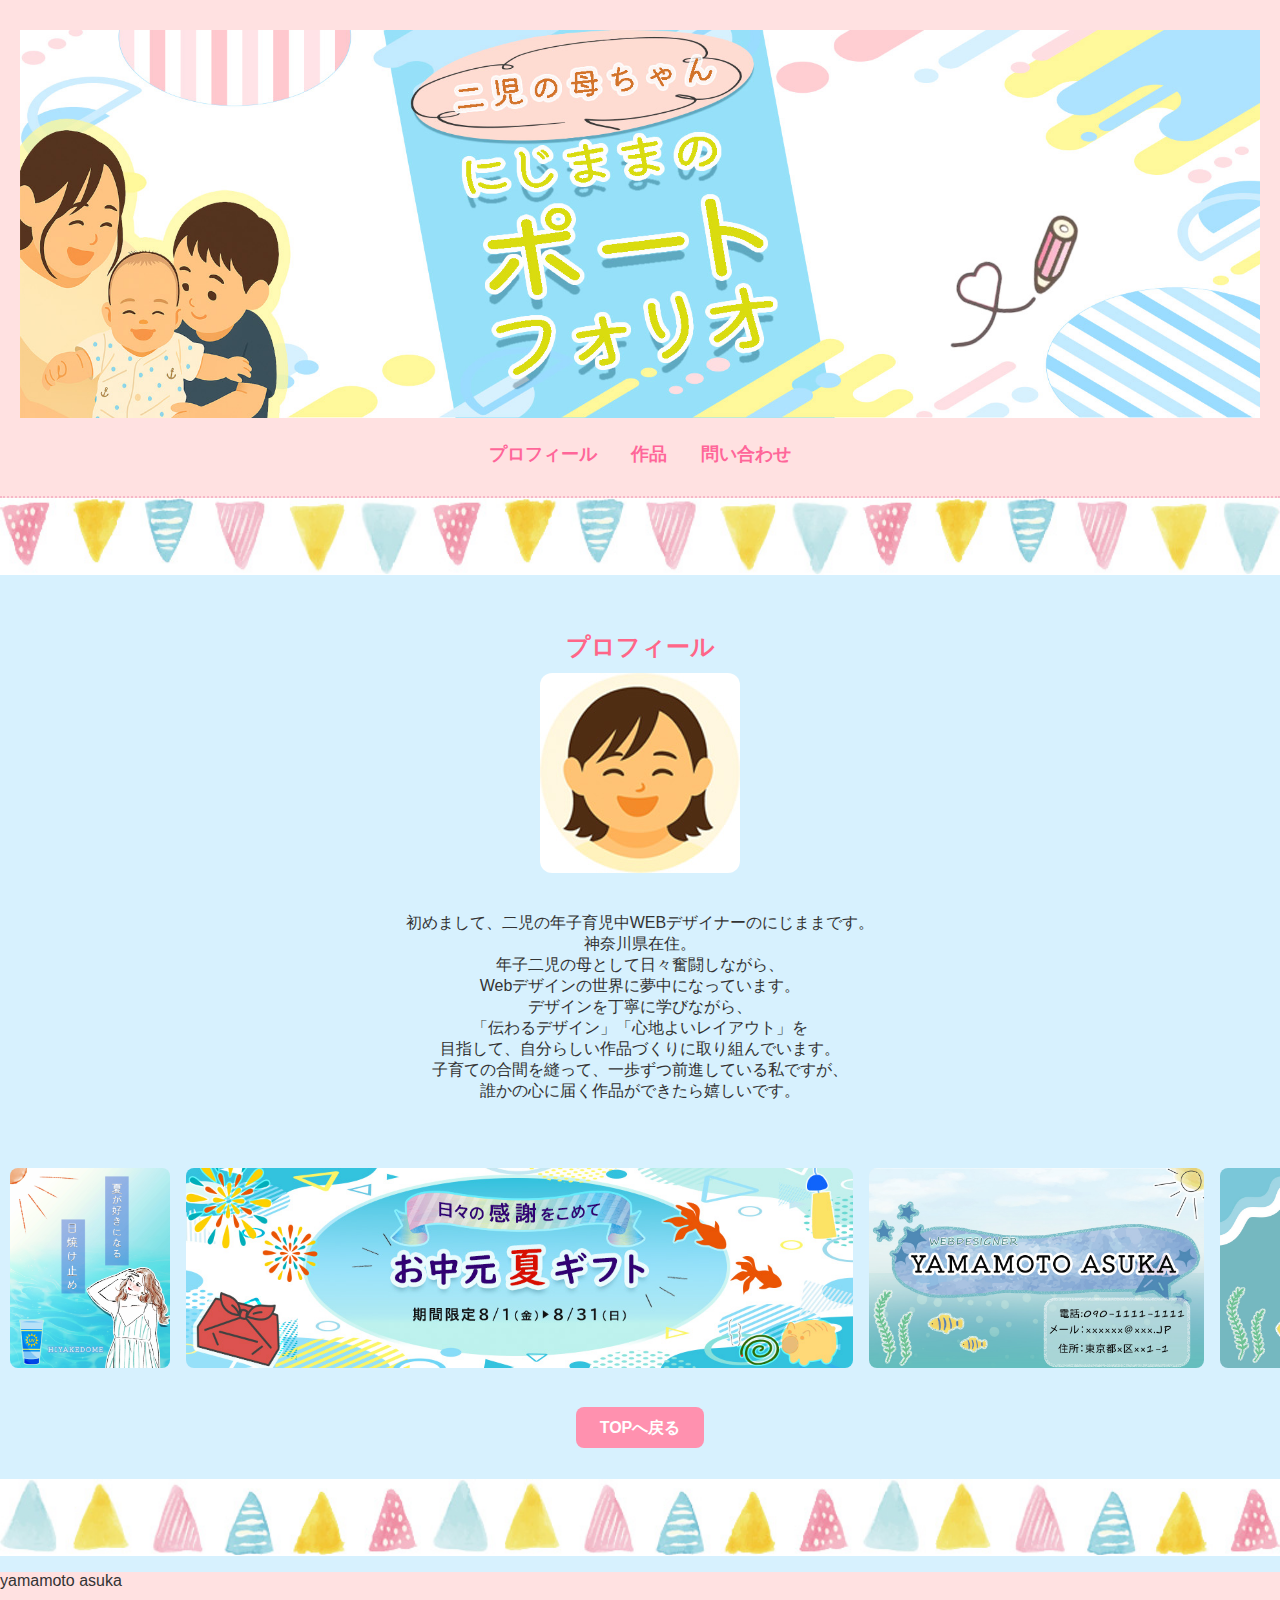
<file: index.html>
<!DOCTYPE html>
<html lang="ja">
<head>
    <meta charset="UTF-8">
    <meta name="viewport" content="width=device-width, initial-scale=1.0">
    <title>にじままのポートフォリオ</title>
    <link rel="stylesheet" href="style.css">

</head>

<body>

<header>
    <img src="image/header2.jpg" alt="kazari">
 <nav>
    <ul>
        <li><a href="index.html">プロフィール</a></li>
        <li><a href="work.html">作品</a></li>
        <li><a href="contact.html">問い合わせ</a></li>
    </ul>
 </nav>
</header>

<main>
 <section id="headerkazari">
    <img src="image/headerkazari.jpg" alt="kazari">
 </section>
 <section id="profile">
 <h1>プロフィール</h1>
    <img src="image/prf.jpg" alt="プロフ">
    <p>
    初めまして、二児の年子育児中WEBデザイナーのにじままです。<br>
    神奈川県在住。<br>
    年子二児の母として日々奮闘しながら、<br>
    Webデザインの世界に夢中になっています。<br>
    デザインを丁寧に学びながら、<br>
   「伝わるデザイン」「心地よいレイアウト」を<br>
    目指して、自分らしい作品づくりに取り組んでいます。<br>
    子育ての合間を縫って、一歩ずつ前進している私ですが、<br>
    誰かの心に届く作品ができたら嬉しいです。
    </p>
 </section>
</main>

<div class="scroll-container">
   <img src="image/hiyakedome.jpg" alt="日焼け止め"> 
   <img src="image/summergift.jpg" alt="お中元">
   <img src="image/meisi.jpg" alt="名刺">
   <img src="image/meisiura.jpg" alt="名刺裏">
   <img src="image/medical.jpg" alt="病院名刺">
</div>

<section id="button">
    <a href="#top" class="back-to-top">TOPへ戻る</a>
</section>

<section id="footerkazari">
    <img src="image/footerkazari.jpg" alt="kazari">
</section>

<footer>
    <p>yamamoto asuka</p>
</footer>
</body>
</html>
</file>
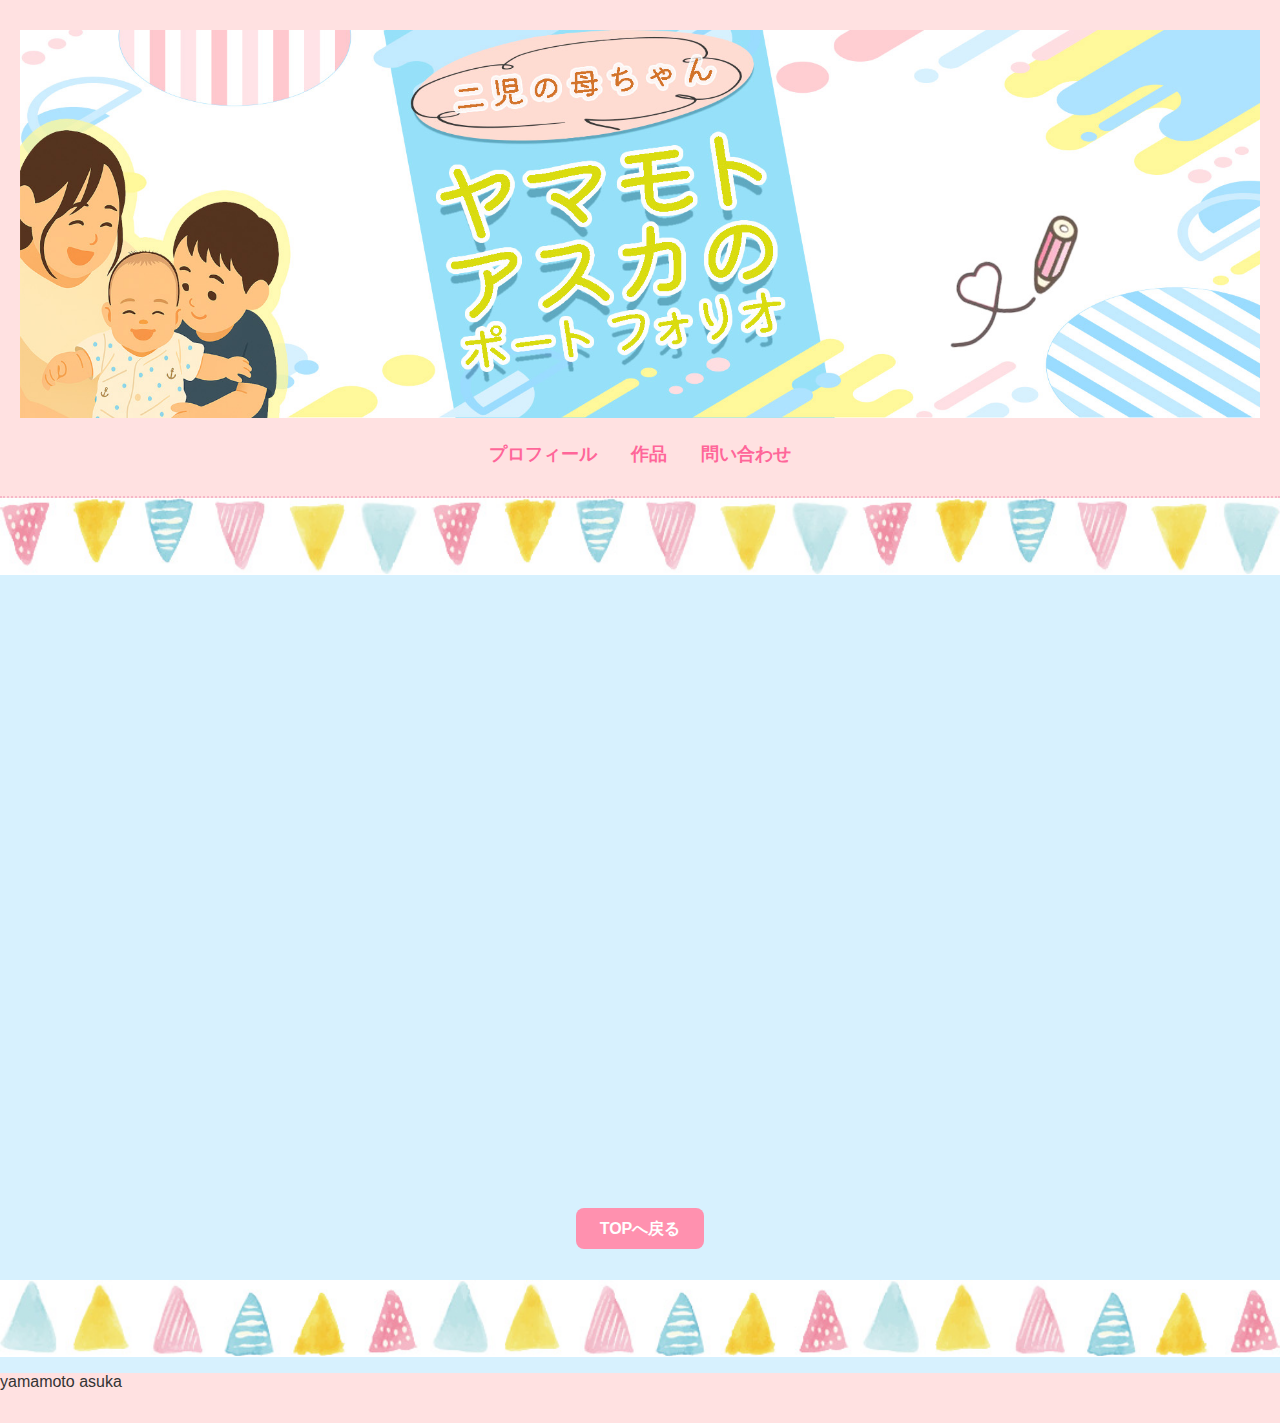
<file: contact.html>
<!DOCTYPE html>
<html lang="ja">
<head>
  <meta charset="UTF-8">
  <meta name="viewport" content="width=device-width, initial-scale=1.0">
  <title>Document</title>
  <link rel="stylesheet" href="style.css">
</head>

<body>
  <header>
    <img src="image/header.jpg" alt="kazari">
 <nav>
    <ul>
        <li><a href="index.html">プロフィール</a></li>
        <li><a href="work.html">作品</a></li>
        <li><a href="contact.html">問い合わせ</a></li>
    </ul>
 </nav>


</header>
 <section id="headerkazari">
    <img src="image/headerkazari.jpg" alt="kazari">
 </section>


<iframe src="https://docs.google.com/forms/d/e/1FAIpQLSfLwcwS29PHKwjYShq95S0sYMIJpwTpa6nDTVC2M11gsCqjAg/viewform?usp=header"
  width="100%" height="600" frameborder="0" marginheight="0" marginwidth="0">
読み込んでいます…
</iframe>


<section id="button">
    <a href="#top" class="back-to-top">TOPへ戻る</a>
</section>

<section id="footerkazari">
    <img src="image/footerkazari.jpg" alt="kazari">
</section>

<footer>
    <p>yamamoto asuka</p>
</footer>


</body>
</html>
</file>
<file: style.css>
/* 全体の基本設定 */
body {
  font-family: "Hiragino Kaku Gothic ProN", sans-serif;
  background-color: #d7f1fe;
  color: #333;
  margin: 0;
  padding: 0;
}

/* ヘッダー */
header {
  text-align: center;
  padding: 30px 20px;
  background-color: #ffe1e1;
  border-bottom: 2px dotted #f6b8c8;
}

header img {
  max-width: 100%;
  height: auto;
  margin-bottom: 20px;
}

/* ナビゲーション */
nav ul {
  list-style: none;
  padding: 0;
  margin: 0;
}

nav ul li {
  display: inline-block;
  margin: 0 15px;
}

nav ul li a {
  text-decoration: none;
  color: #ff6699;
  font-weight: bold;
  font-size: 1.1rem;
}

/* 飾り画像セクション */
#headerkazari img,
#footerkazari img {
  display: block;
  margin: 0 auto;
  width: 100%;
  height: auto;
}

/* プロフィールセクション */
#profile {
  padding: 40px 20px;
  text-align: center;
}

#profile img {
  max-width: 220px;
  height: auto;
  border-radius: 12px;
  margin-bottom: 20px;
}

h1 {
  font-size: 24px;
  color: #ff6688;
  margin-bottom: 10px;
  text-align: center;
}

.scroll-container {
  display: flex;
  overflow-x: auto;
  white-space: nowrap;
  gap: 16px; 
  padding: 10px;
}

.scroll-container img {
  max-height: 200px; 
  border-radius: 8px;
}


/* TOPボタン */
#button {
  text-align: center;
  margin: 40px 0;
}

.back-to-top {
  background-color: #ff91af;
  color: white;
  text-decoration: none;
  padding: 12px 24px;
  border-radius: 8px;
  font-weight: bold;
  transition: background-color 0.3s;
}



.back-to-top:hover {
  background-color: #ffb3c6;
}

footer {
  padding: 0 auto 0;
  background-color: #ffe1e1;
  height: 50px;
  text-align: left;
}

/* 作品 */

.portfolio {
  display: flex;
  flex-wrap: wrap;
  gap: 20px;
  justify-content: center;
}

.card {
  width: 280px;
  background-color: #fff;
  box-shadow: 0 4px 10px rgba(0,0,0,0.1);
  border-radius: 12px;
  overflow: hidden;
  transition: transform 0.3s ease, box-shadow 0.3s ease;
}

.card:hover {
  transform: translateY(-5px);
  box-shadow: 0 8px 16px rgba(0,0,0,0.2);
}

.card img {
  width: 100%;
  height: auto;
  display: block;
}

.card-content {
  padding: 16px;
}

.card-content h3 {
  margin: 0 0 8px;
  font-size: 1.2em;
  color: #333;
}

.card-content p {
  font-size: 0.95em;
  color: #666;
}

/* 問い合わせ */

form {
  max-width: 500px;
  margin: 0 auto;
  padding: 30px;
  background-color: #fefefe;
  border-radius: 12px;
  box-shadow: 0 0 12px rgba(0,0,0,0.1);
}

label {
  display: block;
  margin-top: 20px;
  font-weight: bold;
  color: #444;
}

input, textarea {
  width: 100%;
  padding: 10px;
  border: 1px solid #ccc;
  border-radius: 8px;
  margin-top: 8px;
  font-size: 1em;
}

button {
  margin-top: 20px;
  background-color: #0078D7;
  color: white;
  padding: 10px 20px;
  border: none;
  border-radius: 8px;
  font-size: 1em;
  cursor: pointer;
  transition: background-color 0.3s ease;
}

button:hover {
  background-color: #005fa3;
}
</file>
